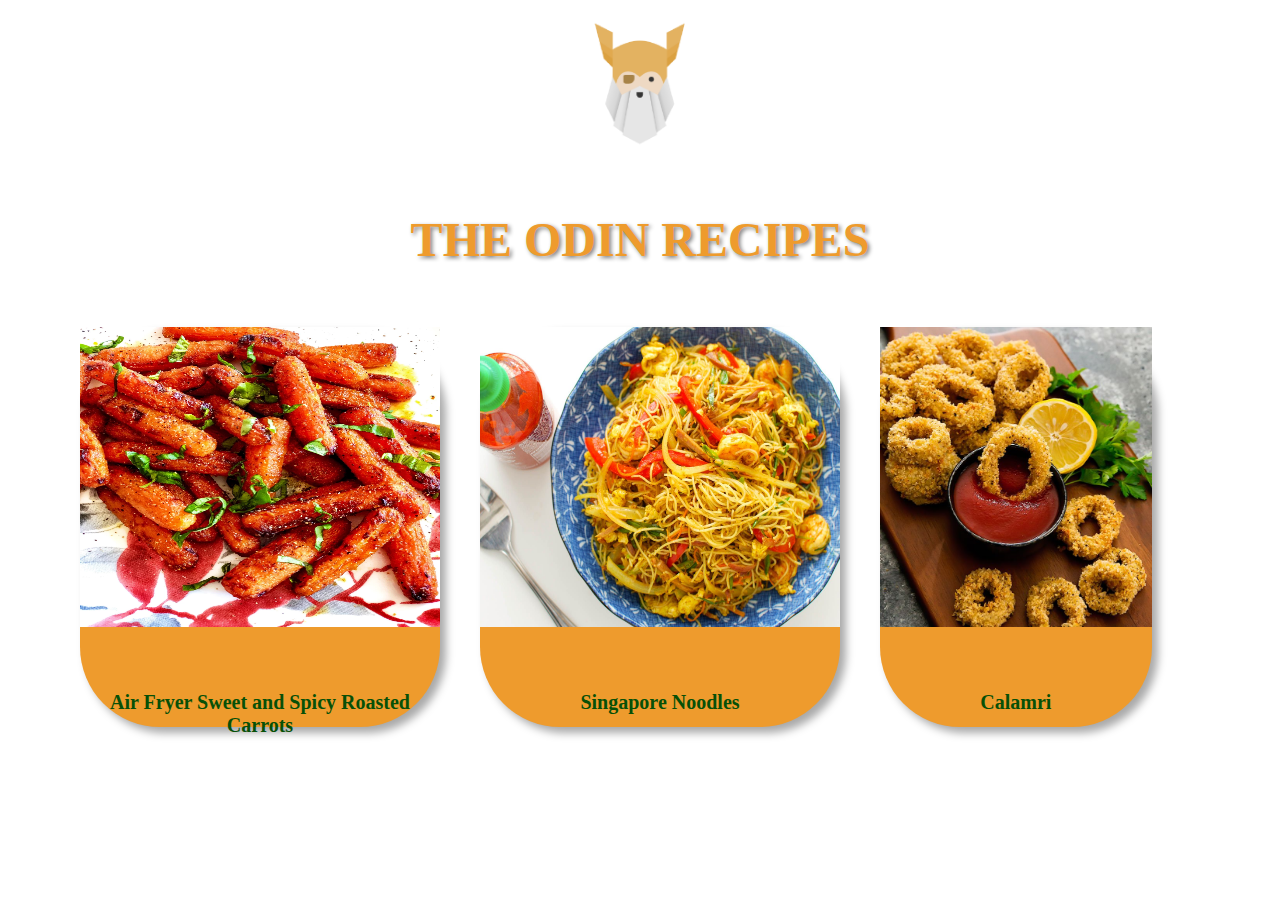
<file: index.html>
<!DOCTYPE html>
<html lang="en">
<head>
    <meta charset="UTF-8">
    <meta http-equiv="X-UA-Compatible" content="IE=edge">
    <meta name="viewport" content="width=device-width, initial-scale=1.0">
    <link rel="stylesheet" href="style.css">
    <title>Document</title>
</head>
<body>

    <header>
        
        <a href="index.html"><img class="logo" id="logo" src="images/logo.png" alt="logo"></a>
        <h1 class="title">THE ODIN RECIPES</h1>
    
    </header>
    <main class="main_content">
        <div class="recipes">
            <div class="recipe" id="rec_carr">
                <img src="images/carrot.webp" class="img" alt="carrot" width="300" height="300">
                <a href="recipes/roastedcarrot.html"><p>Air Fryer Sweet and Spicy Roasted Carrots</p></a>
            </div >

            <div class="recipe" id="rec_sing">
                <img src="images/singapore.jpg" class="img" alt="pasta "  width="320" height="300">
                <a href="recipes/singapore.html"><p>Singapore Noodles</p></a>
            </div >

            <div class="recipe" id="rec_cala" >
               <img src="images/calamari.jpg" class="img" alt="calamari" width="300" height="300">
                 <a href="recipes/calamari.html"><p>Calamri</p></a>
            </div>
        </div>
    </main>
</body>
</html>
</file>
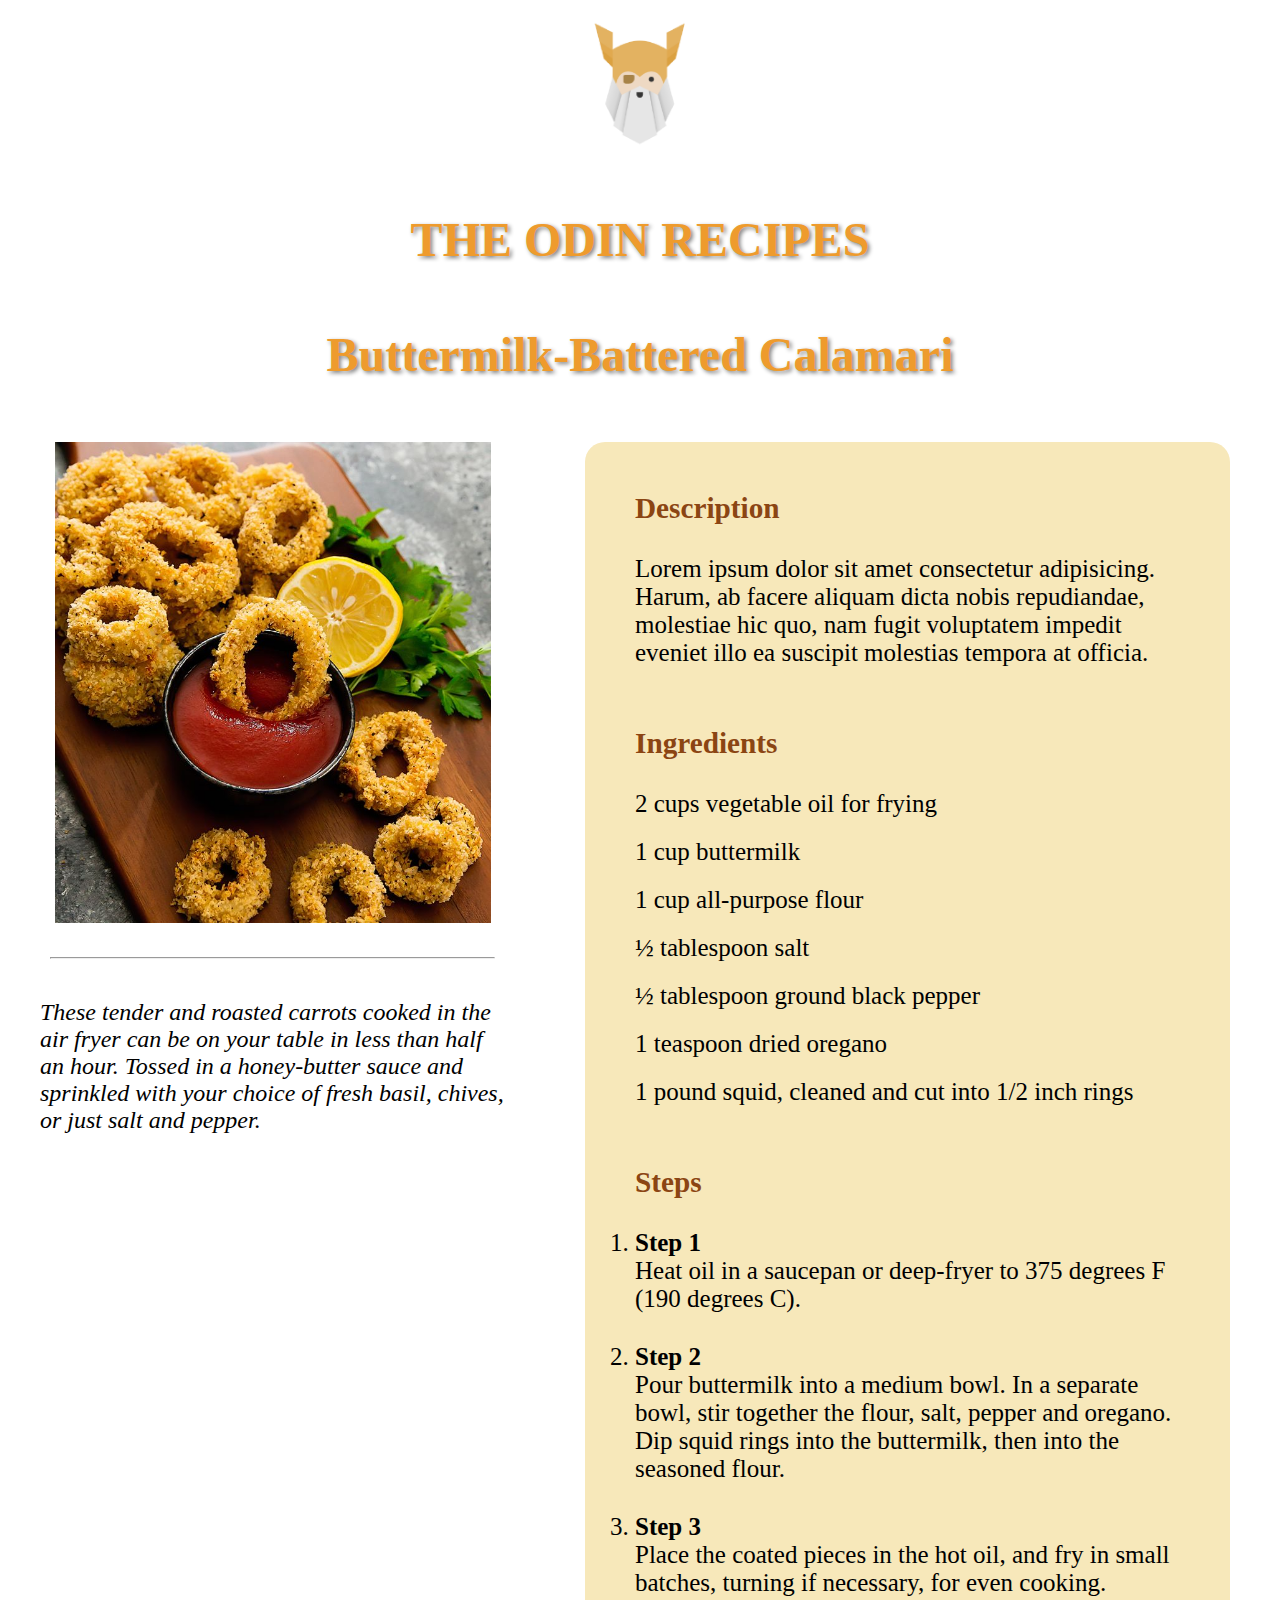
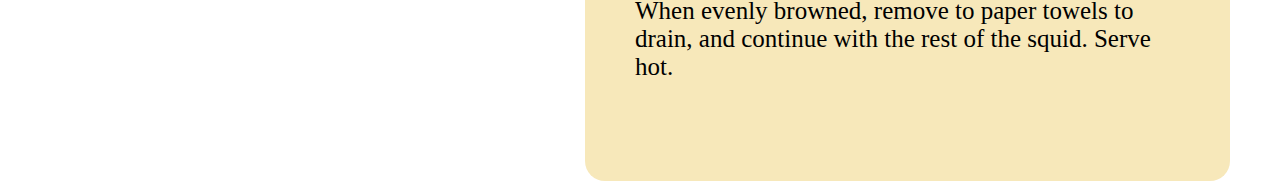
<file: recipes/calamari.html>
<!DOCTYPE html>
<html lang="en">
  <head>
    <meta charset="UTF-8" />
    <meta http-equiv="X-UA-Compatible" content="IE=edge" />
    <meta name="viewport" content="width=device-width, initial-scale=1.0" />
    <link rel="stylesheet" href="../style.css" />
    <title>Document</title>
  </head>
  <body>
    <header>
      <a href="../index.html"
        ><img
          class="logo"
          id="logo"
          src="../images/logo.png"
          width="10%"
          alt="logo"
      /></a>
      <h1 class="title">THE ODIN RECIPES</h1>

      <h1>Buttermilk-Battered Calamari</h1>
    </header>

    <main class="main_contents">
      <div class="right-side">
        <img src="../images/calamari.jpg" alt="carrot-image" width="80%" />
        <hr>
        <article>
            <p><i>
                These tender and roasted carrots cooked in the air fryer can be on your table in less than half an hour. Tossed in a honey-butter sauce and sprinkled with your choice of fresh basil, chives, or just salt and pepper.</p>
        </i>
    </article>
      </div>

      <div class="left-side">
        <div class="description">
          <h3 class="heading">Description</h3>
          <p>
            Lorem ipsum dolor sit amet consectetur adipisicing. <br />
            Harum, ab facere aliquam dicta nobis repudiandae, molestiae hic quo,
            nam fugit voluptatem impedit eveniet illo ea suscipit molestias
            tempora at officia.
          </p>
        </div>

        <div class="ingredients">
          <h3 class="heading">Ingredients</h3>
          <ul class="ingred_list">
            <li>2 cups vegetable oil for frying</li>
            <li>1 cup buttermilk</li>
            <li>1 cup all-purpose flour</li>
            <li>½ tablespoon salt</li>
            <li>½ tablespoon ground black pepper</li>
            <li>1 teaspoon dried oregano</li>
            <li>1 pound squid, cleaned and cut into 1/2 inch rings</li>
            
          </ul>
        </div>

        <div class="steps">
          <h3 class="heading">Steps</h3>
          <ol class="steps_list">
            <li>
                
              <h4> Step 1</h4>
              <p>
                Heat oil in a saucepan or deep-fryer to 375 degrees F (190 degrees C).
              </p>
            </li>
            <li>
              <h4>Step 2</h4>
              <p>
                Pour buttermilk into a medium bowl. In a separate bowl, stir together the flour, salt, pepper and oregano. <br>
                 Dip squid rings into the buttermilk, then into the seasoned flour.
              </p>
            </li>
            <li>
              <h4>Step 3</h4>
              <p>
                Place the coated pieces in the hot oil, and fry in small batches, turning if necessary, for even cooking. <br>
                 When evenly browned, remove to paper towels to drain, and continue with the rest of the squid. Serve hot.
              </p>
            </li>
          </ol>
        </div>
      </div>
    </main>
  </body>
</html>
</file>
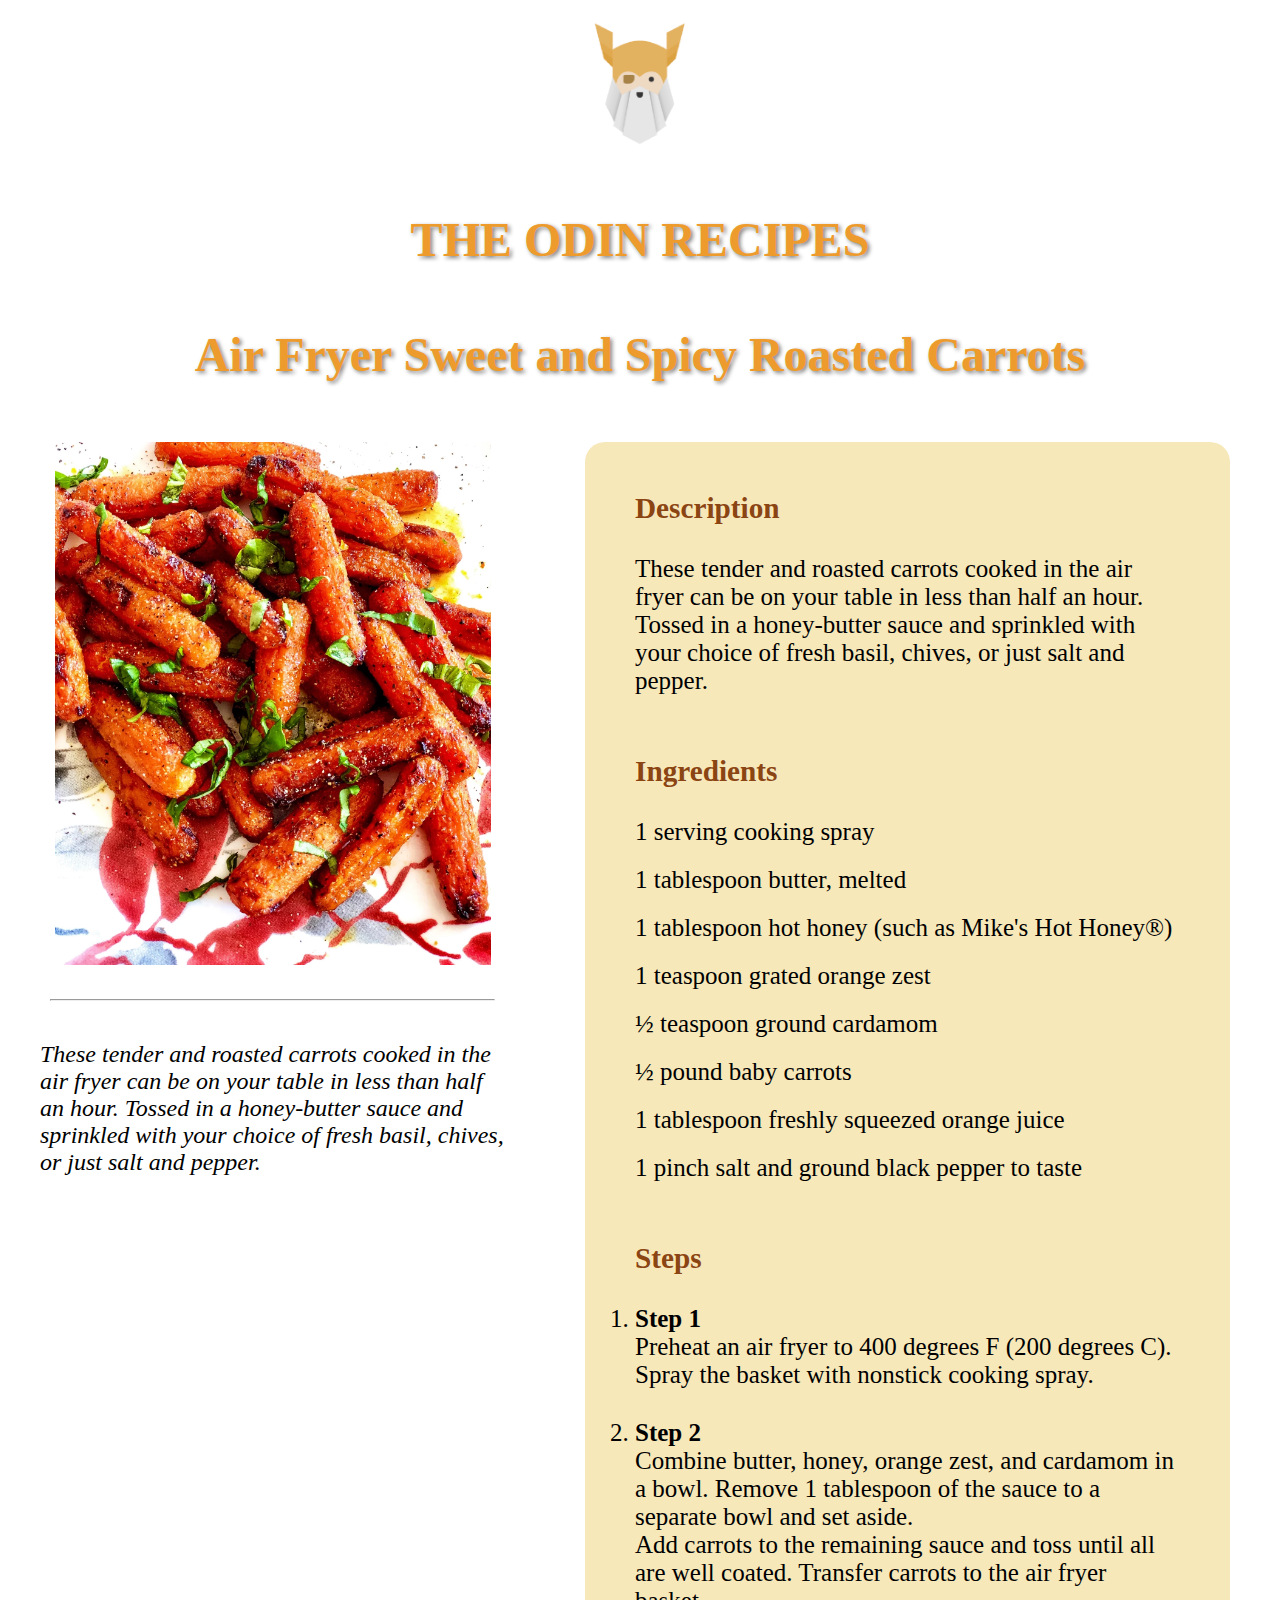
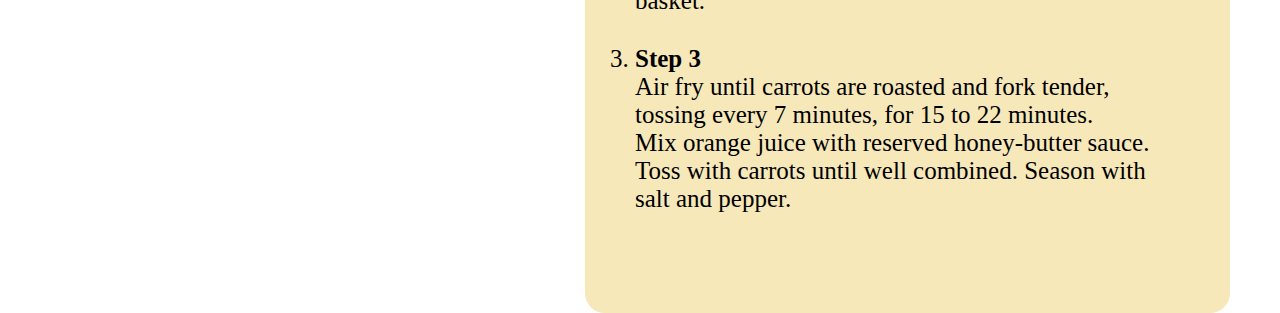
<file: recipes/roastedcarrot.html>
<!DOCTYPE html>
<html lang="en">
  <head>
    <meta charset="UTF-8" />
    <meta http-equiv="X-UA-Compatible" content="IE=edge" />
    <meta name="viewport" content="width=device-width, initial-scale=1.0" />
    <link rel="stylesheet" href="../style.css" />
    <title>Document</title>
  </head>
  <body>
    <header>
      <a href="../index.html"
        ><img
          class="logo"
          id="logo"
          src="../images/logo.png"
          width="10%"
          alt="logo"
      /></a>
      <h1 class="title">THE ODIN RECIPES</h1>

      <h1>Air Fryer Sweet and Spicy Roasted Carrots</h1>
    </header>

    <main class="main_contents">
      <div class="right-side">
        <img src="../images/carrot.webp" alt="carrot-image" width="80%" />
        <hr>
        <article>
            <p><i>
                These tender and roasted carrots cooked in the air fryer can be on your table in less than half an hour. Tossed in a honey-butter sauce and sprinkled with your choice of fresh basil, chives, or just salt and pepper.</p>
        </i>
    </article>
      </div>

      <div class="left-side">
        <div class="description">
          <h3 class="heading">Description</h3>
          <p>
            These tender and roasted carrots cooked in the air fryer can be on your table in less than half an hour. <br>
             Tossed in a honey-butter sauce and sprinkled with your choice of fresh basil, chives, or just salt and pepper.
          </p>
        </div>

        <div class="ingredients">
          <h3 class="heading">Ingredients</h3>
          <ul class="ingred_list">
            <li>1 serving cooking spray</li>
            <li>1 tablespoon butter, melted</li>
            <li>1 tablespoon hot honey (such as Mike's Hot Honey®)</li>
            <li>1 teaspoon grated orange zest</li>
            <li>½ teaspoon ground cardamom</li>
            <li>½ pound baby carrots</li>
            <li>1 tablespoon freshly squeezed orange juice</li>
            <li>1 pinch salt and ground black pepper to taste</li>
          </ul>
        </div>

        <div class="steps">
          <h3 class="heading">Steps</h3>
          <ol class="steps_list">
            <li>
                
              <h4> Step 1</h4>
              <p>
                Preheat an air fryer to 400 degrees F (200 degrees C). <br>
                 Spray the basket with nonstick cooking spray.
              </p>
            </li>
            <li>
              <h4>Step 2</h4>
              <p>
                Combine butter, honey, orange zest, and cardamom in a bowl. Remove 1 tablespoon of the sauce to a separate bowl and set aside. <br>
                 Add carrots to the remaining sauce and toss until all are well coated. Transfer carrots to the air fryer basket.
              </p>
            </li>
            <li>
              <h4>Step 3</h4>
              <p>
                Air fry until carrots are roasted and fork tender, tossing every 7 minutes, for 15 to 22 minutes. <br>
                 Mix orange juice with reserved honey-butter sauce. Toss with carrots until well combined. Season with salt and pepper.
              </p>
            </li>
          </ol>
        </div>
      </div>
    </main>
  </body>
</html>
</file>
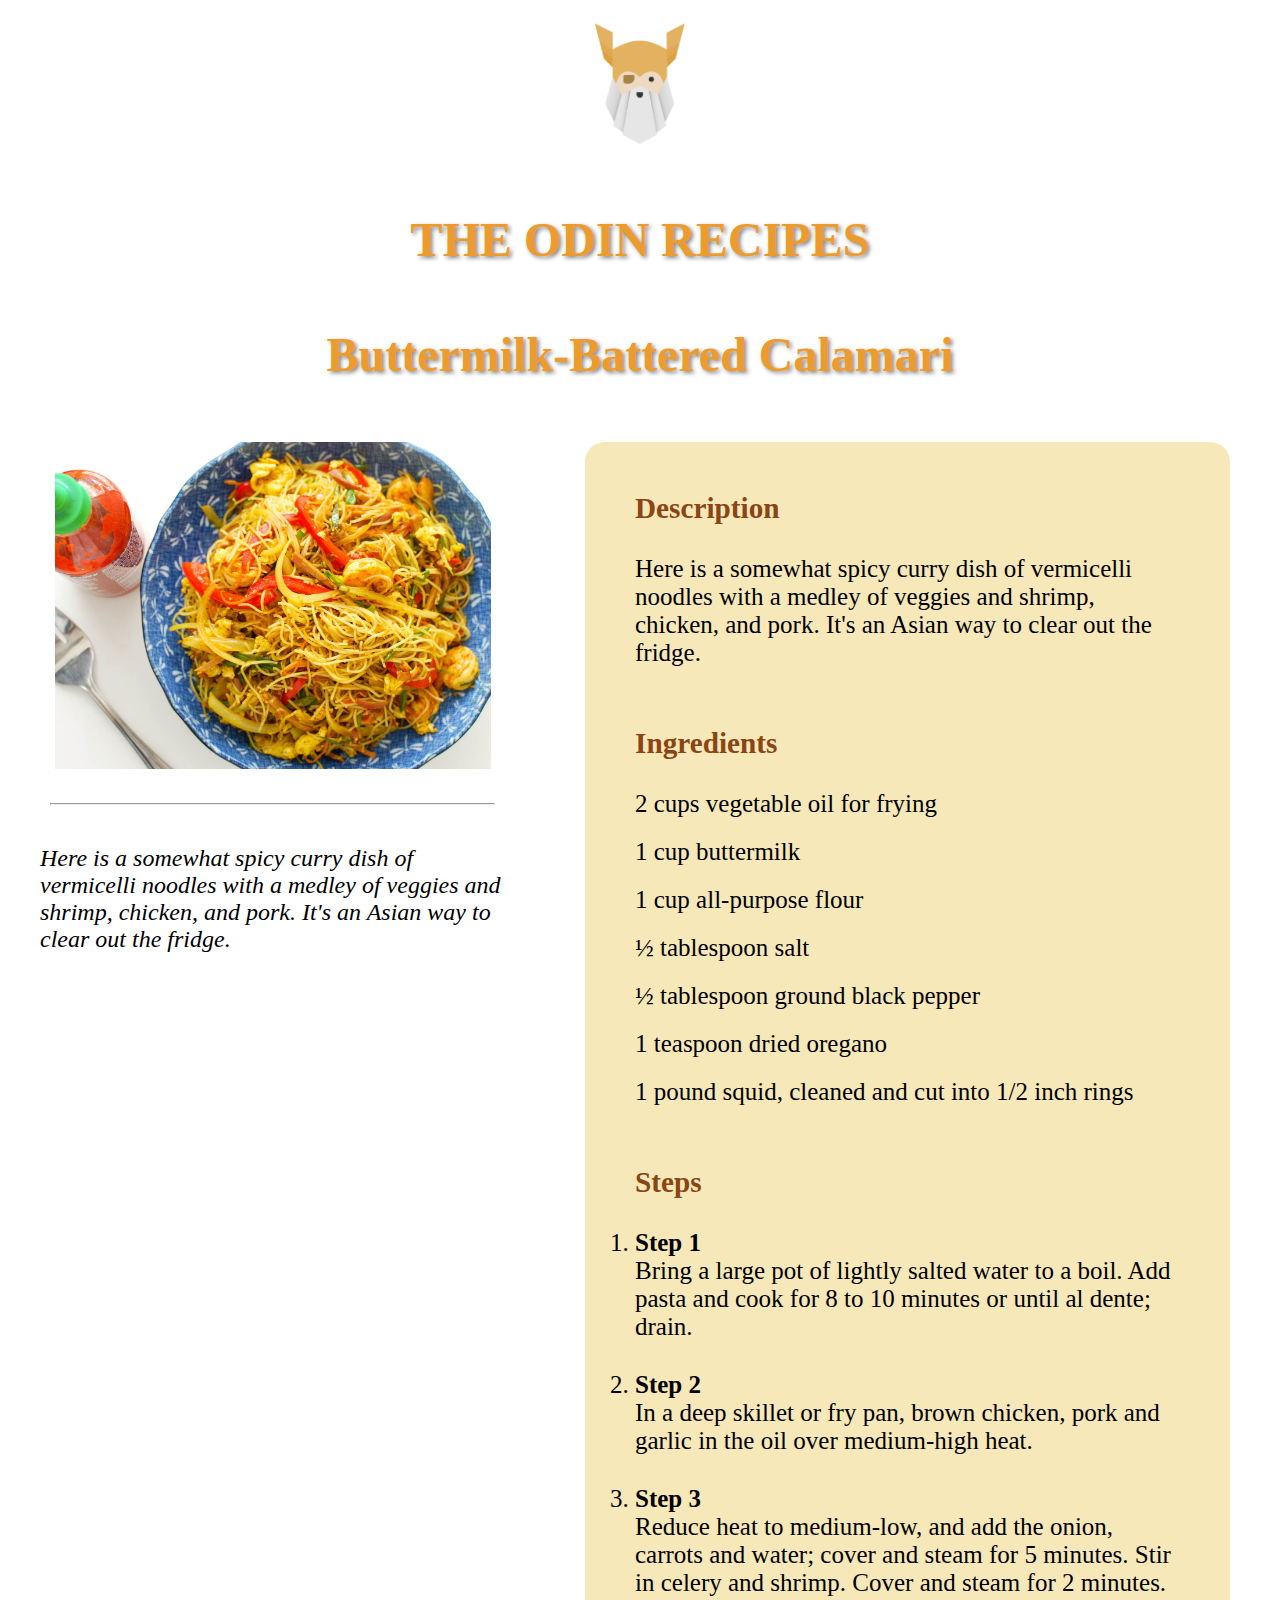
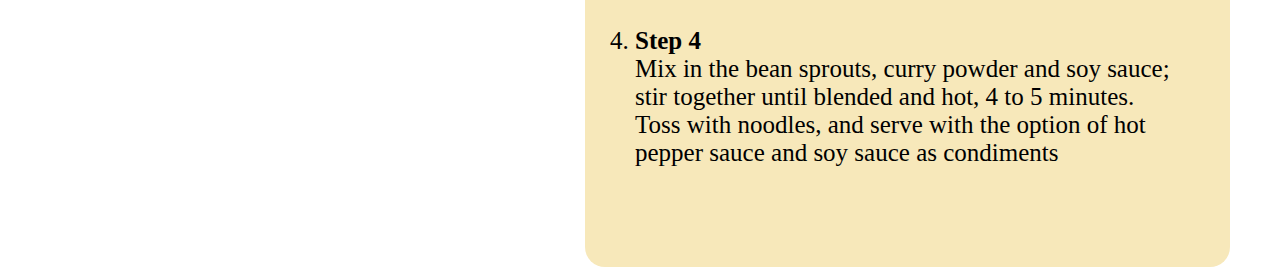
<file: recipes/singapore.html>
<!DOCTYPE html>
<html lang="en">
  <head>
    <meta charset="UTF-8" />
    <meta http-equiv="X-UA-Compatible" content="IE=edge" />
    <meta name="viewport" content="width=device-width, initial-scale=1.0" />
    <link rel="stylesheet" href="../style.css" />
    <title>Document</title>
  </head>
  <body>
    <header>
      <a href="../index.html"
        ><img
          class="logo"
          id="logo"
          src="../images/logo.png"
          width="10%"
          alt="logo"
      /></a>
      <h1 class="title">THE ODIN RECIPES</h1>

      <h1>Buttermilk-Battered Calamari</h1>
    </header>

    <main class="main_contents">
      <div class="right-side">
        <img src="../images/singapore.jpg" alt="singapore-image" width="80%" />
        <hr>
        <article>
            <p><i>
Here is a somewhat spicy curry dish of vermicelli noodles with a medley of veggies and shrimp, chicken, and pork. It's an Asian way to clear out the fridge.        </i>
    </article>
      </div>

      <div class="left-side">
        <div class="description">
          <h3 class="heading">Description</h3>
          <p>
            Here is a somewhat spicy curry dish of vermicelli noodles with a medley of veggies and shrimp, chicken, and pork. It's an Asian way to clear out the fridge.
          </p>
        </div>

        <div class="ingredients">
          <h3 class="heading">Ingredients</h3>
          <ul class="ingred_list">
            <li>2 cups vegetable oil for frying</li>
            <li>1 cup buttermilk</li>
            <li>1 cup all-purpose flour</li>
            <li>½ tablespoon salt</li>
            <li>½ tablespoon ground black pepper</li>
            <li>1 teaspoon dried oregano</li>
            <li>1 pound squid, cleaned and cut into 1/2 inch rings</li>
            
          </ul>
        </div>

        <div class="steps">
          <h3 class="heading">Steps</h3>
          <ol class="steps_list">
            <li>
                
              <h4> Step 1</h4>
              <p>
               Bring a large pot of lightly salted water to a boil. Add pasta and cook for 8 to 10 minutes or until al dente; drain.
              </p>
            </li>
            <li>
              <h4>Step 2</h4>
              <p>
                In a deep skillet or fry pan, brown chicken, pork and garlic in the oil over medium-high heat.
              </p>
            </li>
            <li>
              <h4>Step 3</h4>
              <p>
                Reduce heat to medium-low, and add the onion, carrots and water; cover and steam for 5 minutes. Stir in celery and shrimp. Cover and steam for 2 minutes.
              </p>
              
            </li>
            <li><h4>Step 4</h4>
              <p>
               Mix in the bean sprouts, curry powder and soy sauce; stir together until blended and hot, 4 to 5 minutes. Toss with noodles, and serve with the option of hot pepper sauce and soy sauce as condiments
              </p></li>
          </ol>
        </div>
      </div>
    </main>
  </body>
</html>
</file>
<file: style.css>
* {
  margin: 0;
  padding: 0;
}

body {
  width: 100%;
  text-align: center;
  background: white;
}

.logo {
  width: 10%;
  height: 20%;
  margin: 20px 0px 60px;
}

h1 {
  color: rgb(238, 155, 45);
  font-size: 48px;
  margin-bottom: 60px;
  text-shadow: 2px 2px 4px gray;
}
.recipes {
  display: flex;
  flex-direction: row;
  gap: 40px;
  margin-left: 80px;
}
.recipe {
  max-width: 30%;
  background-color: rgb(238, 155, 45);
  height: 400px;
  border-radius: 80px;
  box-shadow: 6px 6px 8px darkgrey;
}

.recipe:hover {
  transform: scale(1.25);
  transition: all ease;
  border-radius: 80px;
  box-shadow: 3px 3px 5px darkgrey;
}

.img {
  width: 100%;
}
.recipe p {
  font-size: 20px;
  font-weight: bold;
  margin-top: 30px;
}

.recipe a {
  color: rgb(7, 80, 7);
  text-decoration: none;
}

.recipe a:hover,
.recipe a:active {
  color: honeydew;
}

.recipe a:visited {
  color: rgb(241, 225, 132);
}

.main_contents {
  display: flex;
  width: 100%;
  text-align: center;
  gap: 40px;
  margin-right: 50px;
}

.right-side {
  width: 50%;
}
img{
    margin-bottom:30px;
}

hr{
    margin:0 50px 40px 50px;

}

article p{
    text-align:left;
    margin:0 40px;
    font-size:24px;
}

.left-side {
  width: 50%;
  text-align: left;
  font-size: 25px;
  background: rgb(247, 232, 186);
  padding: 50px;
  margin-right:50px;
  border-radius:20px;
  
}

.heading {
  margin-bottom: 30px;
  color:saddlebrown
}

.description {
  margin-bottom: 60px;
}

.ingredients {
  margin-bottom: 60px;
}
.ingredients li {
  list-style: none;
  margin-bottom: 20px;
}

.steps {
  margin-bottom: 50px;
}

.steps li{
    margin-bottom:30px;
}
</file>
